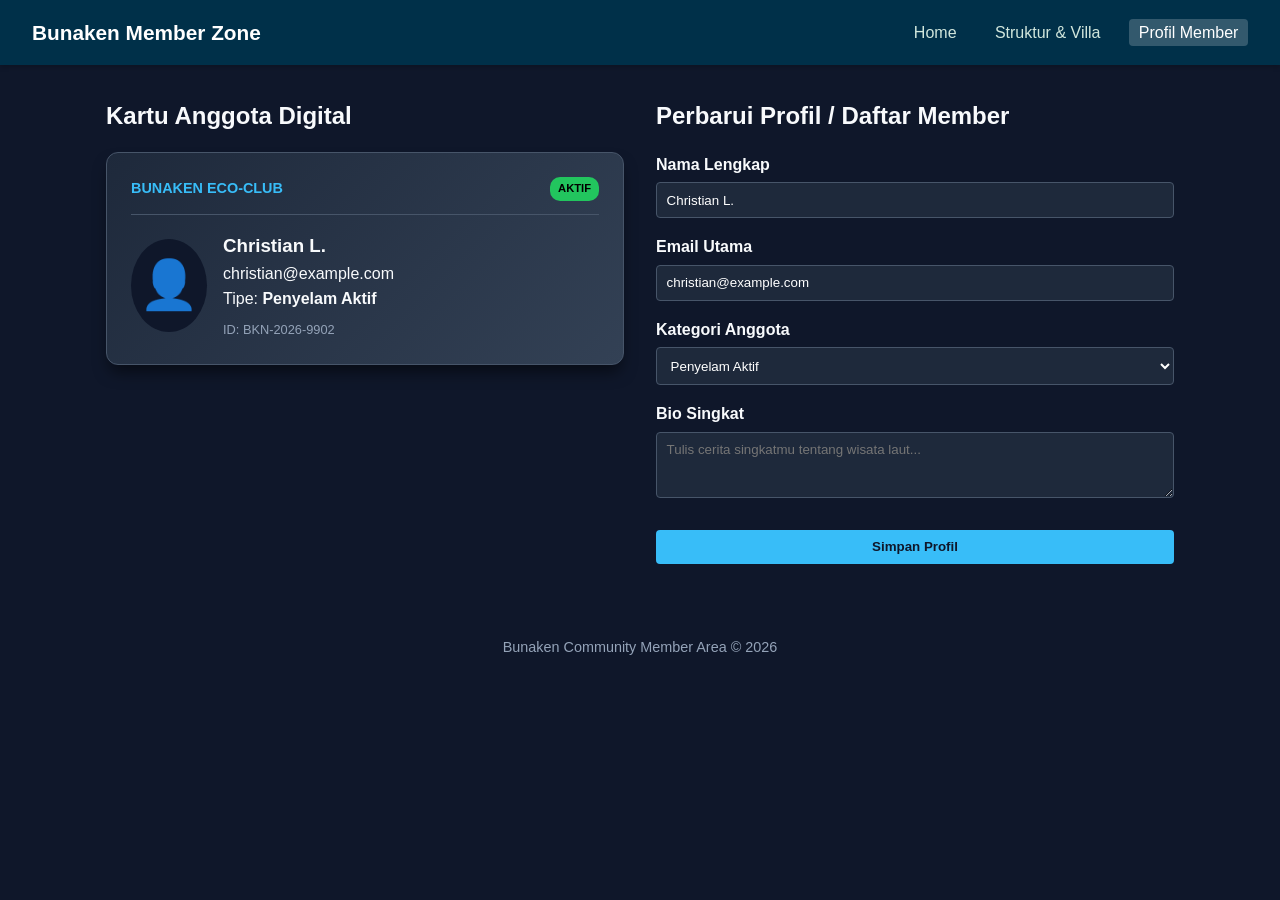
<file: profil.html>
<!DOCTYPE html>
<html lang="id">
<head>
  <meta charset="UTF-8">
  <meta name="viewport" content="width=device-width, initial-scale=1.0">
  <title>Profil Member - Bunaken Conservation</title>
  <link rel="stylesheet" href="style.css">
</head>
<body class="theme-dark">

  <!-- NAVIGASI UTAMA -->
  <header class="site-header">
    <div class="brand">Bunaken Member Zone</div>
    <nav class="site-nav">
      <ul>
        <li><a href="index.html">Home</a></li>
        <li><a href="struktur.html">Struktur &amp; Villa</a></li>
        <li><a href="profil.html" class="active">Profil Member</a></li>
      </ul>
    </nav>
  </header>

  <main class="container profile-grid">
    <!-- KARTU PROFIL MEMBER -->
    <section class="profile-card-container">
      <h2>Kartu Anggota Digital</h2>
      <div class="id-card">
        <div class="card-header">
          <span class="card-logo">BUNAKEN ECO-CLUB</span>
          <span class="status-active">AKTIF</span>
        </div>
        <div class="card-body">
          <div class="avatar-placeholder">👤</div>
          <div class="user-details">
            <h3 id="display-nama">Christian L.</h3>
            <p id="display-email">christian@example.com</p>
            <p>Tipe: <strong id="display-tipe">Penyelam Aktif</strong></p>
            <p class="member-id">ID: BKN-2026-9902</p>
          </div>
        </div>
      </div>
    </section>

    <!-- FORM INPUT UPDATE / DAFTAR PROFIL -->
    <section class="profile-form-container">
      <h2>Perbarui Profil / Daftar Member</h2>
      <form action="#" method="post" class="form-styled dark-form">
        <label for="prof-nama">Nama Lengkap</label>
        <input type="text" id="prof-nama" name="prof-nama" value="Christian L." required>

        <label for="prof-email">Email Utama</label>
        <input type="email" id="prof-email" name="prof-email" value="christian@example.com" required>

        <label for="prof-tipe">Kategori Anggota</label>
        <select id="prof-tipe" name="prof-tipe">
          <option value="Penyelam Aktif" selected>Penyelam Aktif</option>
          <option value="Relawan Konservasi">Relawan Konservasi</option>
          <option value="Pengunjung Umum">Pengunjung Umum</option>
        </select>

        <label for="prof-bio">Bio Singkat</label>
        <textarea id="prof-bio" name="prof-bio" rows="3" placeholder="Tulis cerita singkatmu tentang wisata laut..."></textarea>

        <button type="submit" class="btn btn-accent">Simpan Profil</button>
      </form>
    </section>
  </main>

  <footer class="site-footer">
    <p>Bunaken Community Member Area &copy; 2026</p>
  </footer>
</body>
</html>
</file>
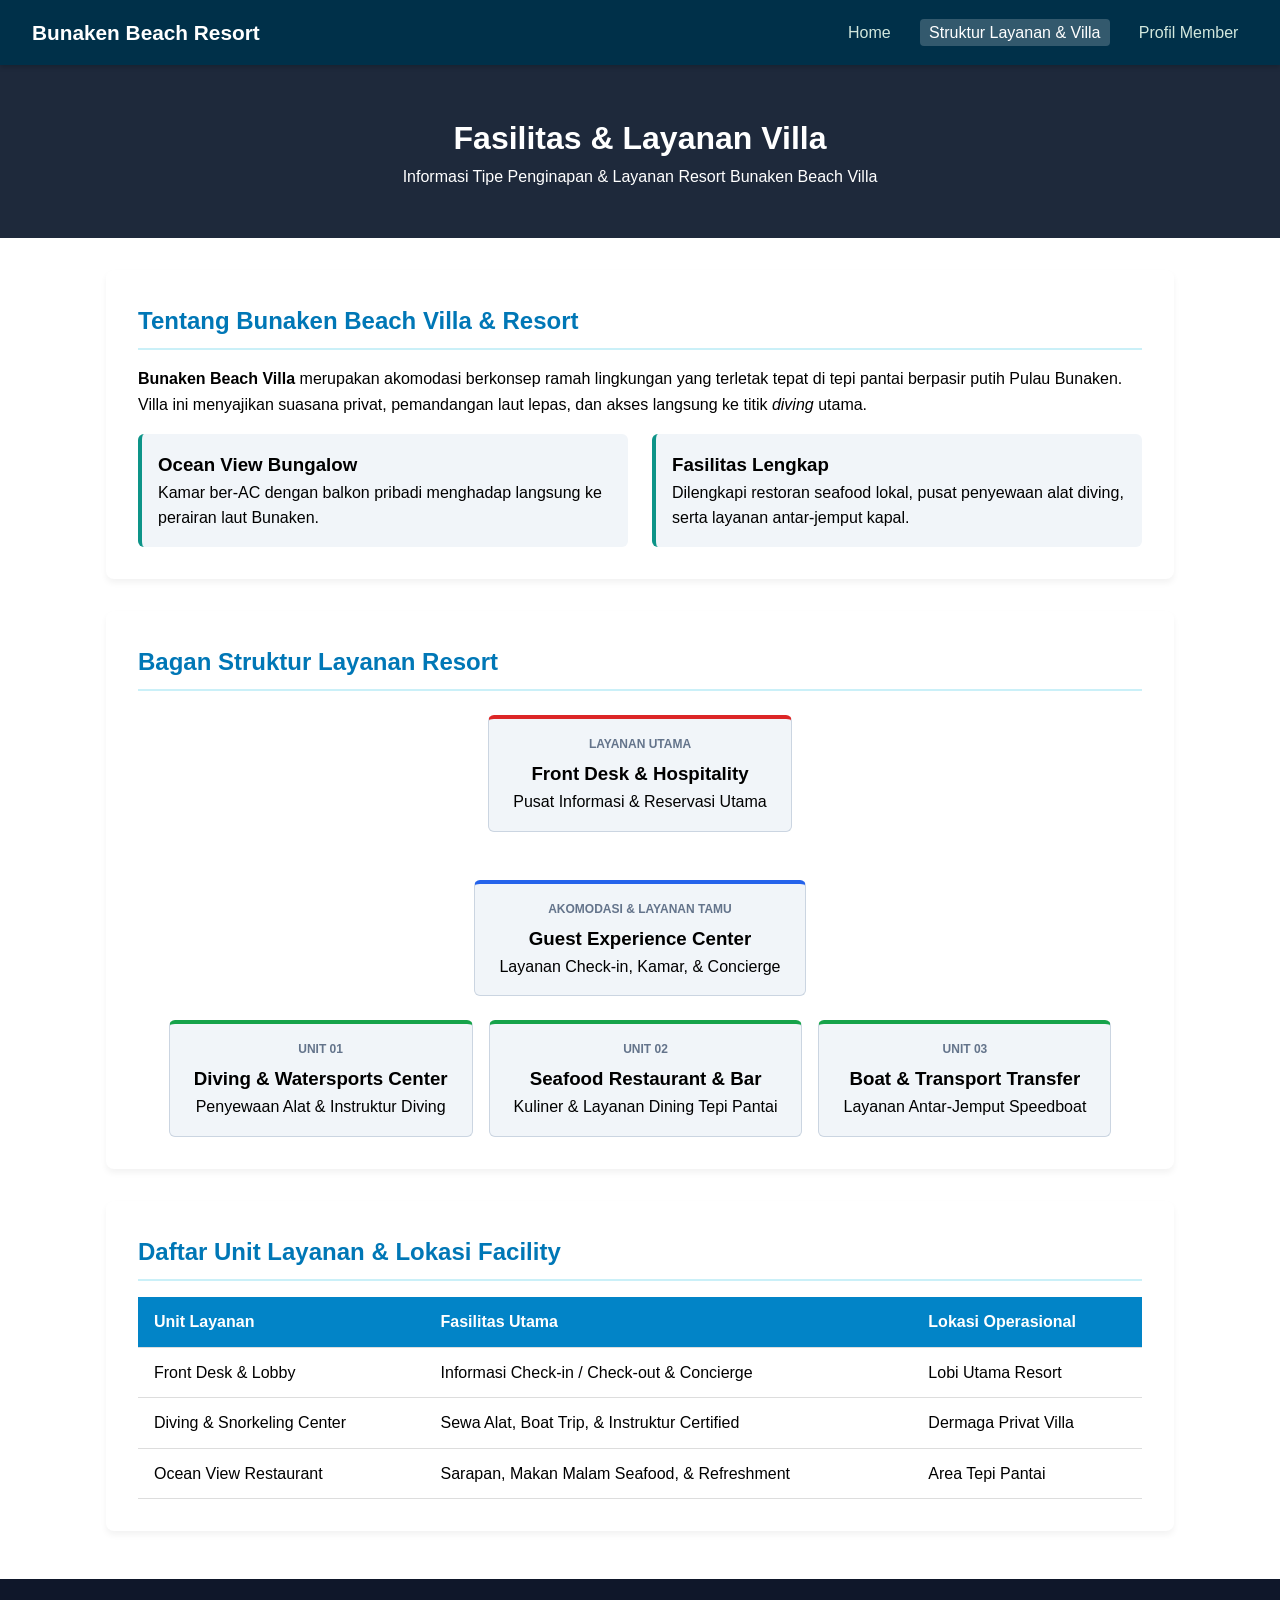
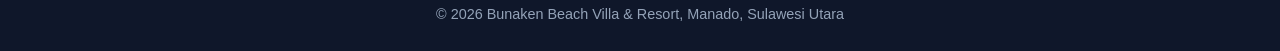
<file: struktur.html>
<!DOCTYPE html>
<html lang="id">
<head>
  <meta charset="UTF-8">
  <meta name="viewport" content="width=device-width, initial-scale=1.0">
  <title>Struktur Layanan &amp; Villa - Bunaken Beach Resort</title>
  <link rel="stylesheet" href="style.css">
</head>
<body class="theme-resort">

  <!-- NAVIGASI UTAMA -->
  <header class="site-header">
    <div class="brand">Bunaken Beach Resort</div>
    <nav class="site-nav">
      <ul>
        <li><a href="index.html">Home</a></li>
        <li><a href="struktur.html" class="active">Struktur Layanan &amp; Villa</a></li>
        <li><a href="profil.html">Profil Member</a></li>
      </ul>
    </nav>
  </header>

  <div class="header-banner">
    <h1>Fasilitas &amp; Layanan Villa</h1>
    <p>Informasi Tipe Penginapan &amp; Layanan Resort Bunaken Beach Villa</p>
  </div>

  <main class="container">
    <!-- BAGIAN 1: TENTANG VILLA -->
    <section class="section-card">
      <h2>Tentang Bunaken Beach Villa &amp; Resort</h2>
      <p><strong>Bunaken Beach Villa</strong> merupakan akomodasi berkonsep ramah lingkungan yang terletak tepat di tepi pantai berpasir putih Pulau Bunaken. Villa ini menyajikan suasana privat, pemandangan laut lepas, dan akses langsung ke titik <em>diving</em> utama.</p>
      
      <div class="grid-2">
        <div class="villa-card">
          <h3>Ocean View Bungalow</h3>
          <p>Kamar ber-AC dengan balkon pribadi menghadap langsung ke perairan laut Bunaken.</p>
        </div>
        <div class="villa-card">
          <h3>Fasilitas Lengkap</h3>
          <p>Dilengkapi restoran seafood lokal, pusat penyewaan alat diving, serta layanan antar-jemput kapal.</p>
        </div>
      </div>
    </section>

    <!-- BAGIAN 2: ALUR / STRUKTUR LAYANAN RESORT -->
    <section class="section-card">
      <h2>Bagan Struktur Layanan Resort</h2>
      
      <div class="org-chart">
        <!-- Main Resort Management -->
        <div class="org-node level-1">
          <div class="badge">Layanan Utama</div>
          <h3>Front Desk &amp; Hospitality</h3>
          <p>Pusat Informasi &amp; Reservasi Utama</p>
        </div>

        <div class="org-connector"></div>

        <!-- Operations -->
        <div class="org-node level-2">
          <div class="badge">Akomodasi &amp; Layanan Tamu</div>
          <h3>Guest Experience Center</h3>
          <p>Layanan Check-in, Kamar, &amp; Concierge</p>
        </div>

        <!-- Units / Departments -->
        <div class="org-row">
          <div class="org-node level-3">
            <div class="badge">Unit 01</div>
            <h3>Diving &amp; Watersports Center</h3>
            <p>Penyewaan Alat &amp; Instruktur Diving</p>
          </div>
          <div class="org-node level-3">
            <div class="badge">Unit 02</div>
            <h3>Seafood Restaurant &amp; Bar</h3>
            <p>Kuliner &amp; Layanan Dining Tepi Pantai</p>
          </div>
          <div class="org-node level-3">
            <div class="badge">Unit 03</div>
            <h3>Boat &amp; Transport Transfer</h3>
            <p>Layanan Antar-Jemput Speedboat</p>
          </div>
        </div>
      </div>
    </section>

    <!-- BAGIAN 3: TABEL UNIT LAYANAN -->
    <section class="section-card">
      <h2>Daftar Unit Layanan &amp; Lokasi Facility</h2>
      <table class="data-table">
        <thead>
          <tr>
            <th>Unit Layanan</th>
            <th>Fasilitas Utama</th>
            <th>Lokasi Operasional</th>
          </tr>
        </thead>
        <tbody>
          <tr>
            <td>Front Desk &amp; Lobby</td>
            <td>Informasi Check-in / Check-out &amp; Concierge</td>
            <td>Lobi Utama Resort</td>
          </tr>
          <tr>
            <td>Diving &amp; Snorkeling Center</td>
            <td>Sewa Alat, Boat Trip, &amp; Instruktur Certified</td>
            <td>Dermaga Privat Villa</td>
          </tr>
          <tr>
            <td>Ocean View Restaurant</td>
            <td>Sarapan, Makan Malam Seafood, &amp; Refreshment</td>
            <td>Area Tepi Pantai</td>
          </tr>
        </tbody>
      </table>
    </section>
  </main>

  <footer class="site-footer">
    <p>&copy; 2026 Bunaken Beach Villa &amp; Resort, Manado, Sulawesi Utara</p>
  </footer>

</body>
</html>
</file>
<file: style.css>
/* ==========================================
   1. RESET & NORMALIZE
   ========================================== */
* {
  margin: 0;
  padding: 0;
  box-sizing: border-box;
}

body {
  font-family: 'Segoe UI', Tahoma, Geneva, Verdana, sans-serif;
  line-height: 1.6;
}

.container {
  max-width: 1100px;
  margin: 2rem auto;
  padding: 0 1rem;
}

a {
  text-decoration: none;
}

/* ==========================================
   2. STYLES NAVIGASI & HEADER
   ========================================== */
.site-header {
  background-color: #003049;
  color: #ffffff;
  padding: 1rem 2rem;
  display: flex;
  justify-content: space-between;
  align-items: center;
  position: sticky;
  top: 0;
  z-index: 1000;
  box-shadow: 0 2px 5px rgba(0,0,0,0.2);
}

.site-header .brand {
  font-size: 1.3rem;
  font-weight: bold;
}

.site-nav ul {
  display: flex;
  list-style: none;
  gap: 1.2rem;
}

.site-nav a {
  color: #d1e7dd;
  font-weight: 500;
  padding: 0.3rem 0.6rem;
  border-radius: 4px;
  transition: all 0.3s ease;
}

.site-nav a:hover,
.site-nav a.active {
  color: #ffffff;
  background-color: rgba(255, 255, 255, 0.2);
}

/* ==========================================
   3. HALAMAN 1: TEMA OCEAN (index.html)
   ========================================== */
body.theme-ocean {
  background-color: #f0f8ff;
  color: #1d3557;
}

.sampul {
  background: linear-gradient(rgba(0, 0, 0, 0.5), rgba(0, 0, 0, 0.5)),
              url('https://images.unsplash.com/photo-1544551763-46a013bb70d5?auto=format&fit=crop&w=1200&q=80');
  background-size: cover;
  background-position: center;
  height: 50vh;
  display: flex;
  justify-content: center;
  align-items: center;
  color: #ffffff;
  text-align: center;
}

.hero-text h1 { font-size: 2.5rem; margin-bottom: 0.5rem; }
.hero-text p { font-size: 1.2rem; margin-bottom: 1.5rem; }

.section-card {
  background: #ffffff;
  padding: 2rem;
  border-radius: 8px;
  margin-bottom: 2rem;
  box-shadow: 0 4px 6px rgba(0,0,0,0.05);
}

.section-card h2 {
  color: #0077b6;
  margin-bottom: 1rem;
  border-bottom: 2px solid #caf0f8;
  padding-bottom: 0.5rem;
}

.grid {
  display: grid;
  grid-template-columns: repeat(auto-fit, minmax(250px, 1fr));
  gap: 1.5rem;
}

.card {
  background: #e0f2fe;
  padding: 1.2rem;
  border-radius: 6px;
  border-left: 4px solid #0284c7;
}

.galeri figure {
  margin: 0;
  background: #000;
  border-radius: 6px;
  overflow: hidden;
  position: relative;
}

.galeri img {
  width: 100%;
  height: 180px;
  object-fit: cover;
  display: block;
}

figcaption {
  background: rgba(0,0,0,0.7);
  color: white;
  padding: 0.4rem;
  text-align: center;
  font-size: 0.85rem;
}

/* ==========================================
   4. HALAMAN 2: TEMA GOV & VILLA (struktur.html)
   ========================================== */
body.theme-gov {
  background-color: #f8fafc;
  color: #334155;
}

.header-banner {
  background-color: #1e293b;
  color: white;
  padding: 3rem 1rem;
  text-align: center;
}

.section-gov {
  background: white;
  padding: 2rem;
  border-radius: 8px;
  margin-bottom: 2rem;
  border-top: 4px solid #0f172a;
  box-shadow: 0 2px 4px rgba(0,0,0,0.05);
}

.grid-2 {
  display: grid;
  grid-template-columns: repeat(auto-fit, minmax(280px, 1fr));
  gap: 1.5rem;
  margin-top: 1rem;
}

.villa-features {
  display: grid;
  grid-template-columns: repeat(auto-fit, minmax(280px, 1fr));
  gap: 1rem;
  margin-top: 1rem;
}


.villa-features {
  display: grid;
  grid-template-columns: repeat(auto-fit, minmax(280px, 1fr));
  gap: 1rem;
  margin-top: 1rem;
}

.villa-card {
  background: #f1f5f9;
  padding: 1rem;
  border-radius: 6px;
  border-left: 4px solid #0d9488;
}

.org-chart {
  display: flex;
  flex-direction: column;
  align-items: center;
  gap: 1.5rem;
  margin-top: 1.5rem;
}

.org-node {
  background: #f1f5f9;
  border: 1px solid #cbd5e1;
  padding: 1rem 1.5rem;
  border-radius: 6px;
  text-align: center;
  min-width: 220px;
}

.org-node.level-1 { border-top: 4px solid #dc2626; }
.org-node.level-2 { border-top: 4px solid #2563eb; }
.org-node.level-3 { border-top: 4px solid #16a34a; }

.badge {
  font-size: 0.75rem;
  font-weight: bold;
  text-transform: uppercase;
  color: #64748b;
  margin-bottom: 0.3rem;
}

.org-row {
  display: flex;
  flex-wrap: wrap;
  gap: 1rem;
  justify-content: center;
}

/* ==========================================
   5. HALAMAN 3: TEMA DARK MODERN (profil.html)
   ========================================== */
body.theme-dark {
  background-color: #0f172a;
  color: #f8fafc;
}

.profile-grid {
  display: grid;
  grid-template-columns: repeat(auto-fit, minmax(320px, 1fr));
  gap: 2rem;
}

.id-card {
  background: linear-gradient(135deg, #1e293b, #334155);
  border: 1px solid #475569;
  border-radius: 12px;
  padding: 1.5rem;
  box-shadow: 0 10px 15px -3px rgba(0, 0, 0, 0.5);
  margin-top: 1rem;
}

.card-header {
  display: flex;
  justify-content: space-between;
  align-items: center;
  border-bottom: 1px solid #475569;
  padding-bottom: 0.8rem;
  margin-bottom: 1rem;
}

.card-logo { font-weight: bold; color: #38bdf8; font-size: 0.9rem; }
.status-active { background: #22c55e; color: black; font-size: 0.7rem; font-weight: bold; padding: 0.2rem 0.5rem; border-radius: 10px; }

.card-body { display: flex; gap: 1rem; align-items: center; }
.avatar-placeholder { font-size: 3rem; background: #0f172a; padding: 0.5rem; border-radius: 50%; }
.member-id { font-size: 0.8rem; color: #94a3b8; margin-top: 0.5rem; }

/* ==========================================
   6. ELEMEN FORM, TABEL, & TOMBOL UMUM
   ========================================== */
.data-table {
  width: 100%;
  border-collapse: collapse;
  margin-top: 1rem;
}

.data-table th, .data-table td {
  padding: 0.75rem 1rem;
  text-align: left;
  border-bottom: 1px solid #ddd;
}

.data-table th {
  background-color: #0284c7;
  color: white;
}

body.theme-gov .data-table th { background-color: #334155; }

.form-styled fieldset {
  border: 1px solid #cbd5e1;
  padding: 1.2rem;
  border-radius: 6px;
}

.form-styled label {
  display: block;
  margin-top: 1rem;
  margin-bottom: 0.3rem;
  font-weight: 600;
}

.form-styled input,
.form-styled select,
.form-styled textarea {
  width: 100%;
  padding: 0.6rem;
  border: 1px solid #ccc;
  border-radius: 4px;
  font-family: inherit;
}

.dark-form input,
.dark-form select,
.dark-form textarea {
  background: #1e293b;
  border-color: #475569;
  color: white;
}

.btn {
  display: inline-block;
  background-color: #0284c7;
  color: white;
  padding: 0.6rem 1.2rem;
  border: none;
  border-radius: 4px;
  cursor: pointer;
  font-weight: bold;
}

.btn-block { width: 100%; margin-top: 1.5rem; }
.btn-accent { background-color: #38bdf8; color: #0f172a; margin-top: 1.5rem; width: 100%; }

.site-footer {
  text-align: center;
  padding: 1.5rem;
  background-color: #0f172a;
  color: #94a3b8;
  margin-top: 3rem;
  font-size: 0.9rem;
}

.site-footer a { color: #38bdf8; }
</file>
